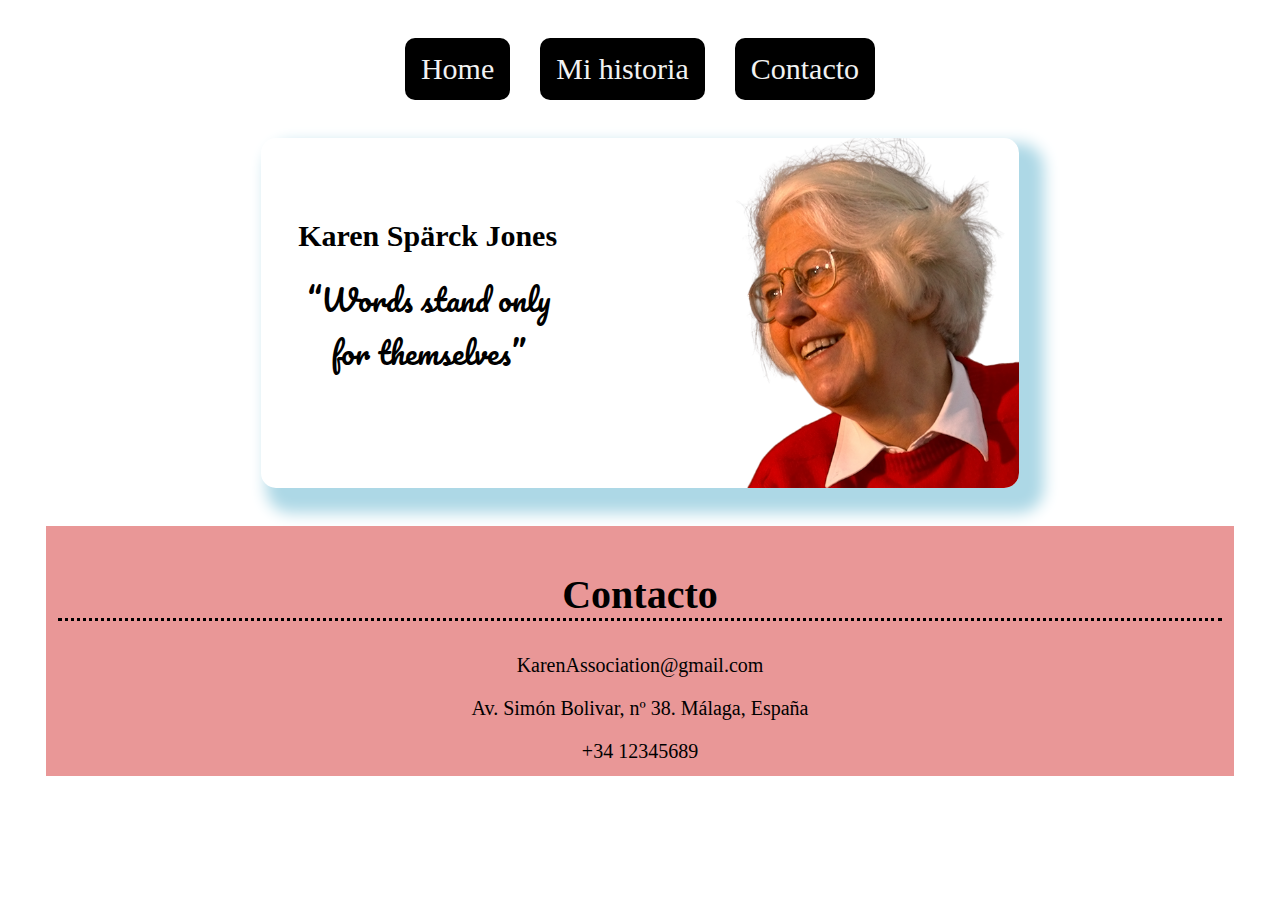
<file: index.html>
<!DOCTYPE html>
<html>
  <head>
    <meta charset="UTF-8" />
   <meta name="viewport" content="width=device-width, initial-scale=1.0">
    <title>Karen Spärck Jones</title>
    <link rel="stylesheet" href="./css/index.css" />
    <link rel="stylesheet" href="./css/navbar.css" />
    <link rel="stylesheet" href="./css/footer.css" />
    <link rel="preconnect" href="https://fonts.googleapis.com"><link rel="preconnect" href="https://fonts.gstatic.com" crossorigin><link href="https://fonts.googleapis.com/css2?family=Pacifico&display=swap" rel="stylesheet">
    <link rel="icon" type="image/x-icon" href="./img/Karen.png">
  </head>
  <body>
    <nav>
      <div class="topnav" id="myTopnav">
        <a href="./index.html">Home</a>
        <a href="./bio.html">Mi historia</a>
        <a href="./contact.html">Contacto</a>
        <a href="javascript:void(0);" class="icon" onclick="myFunction()">Menú</a>
      </div>
    </nav>

    <div class="hero">
      <div class="hero_text">
        <h1>Karen Spärck Jones</h1>
        <q>Words stand only for themselves</q>
      </div>
      <div class="hero_img"></div>
    </div>

    <footer>
      <div class="contacto">
        <h2>Contacto</h2>
        <p>KarenAssociation@gmail.com</p>
        <p>Av. Simón Bolivar, nº 38. Málaga, España</p>
        <p>+34 12345689</p>
      </div>
    </footer>
  </body>
  <script src="./scripts/navresponsive.js"></script>
</html>
</file>
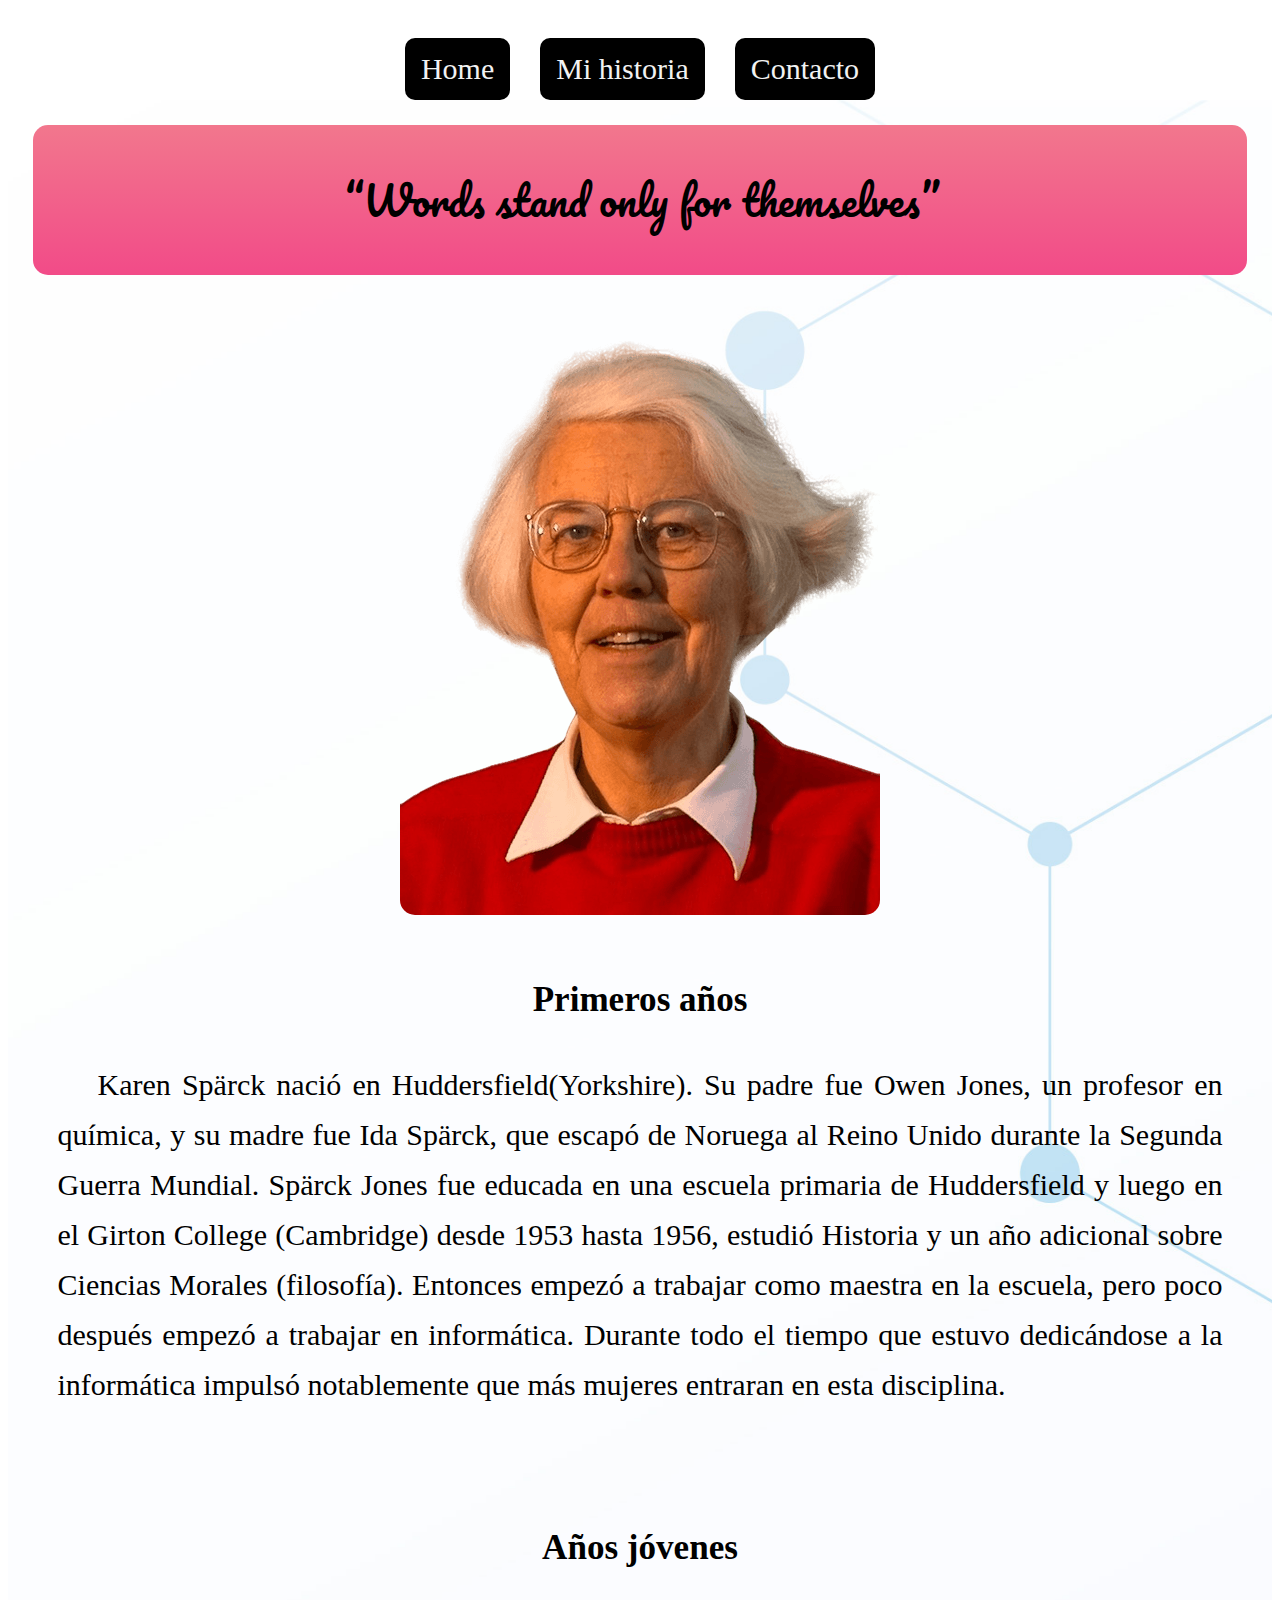
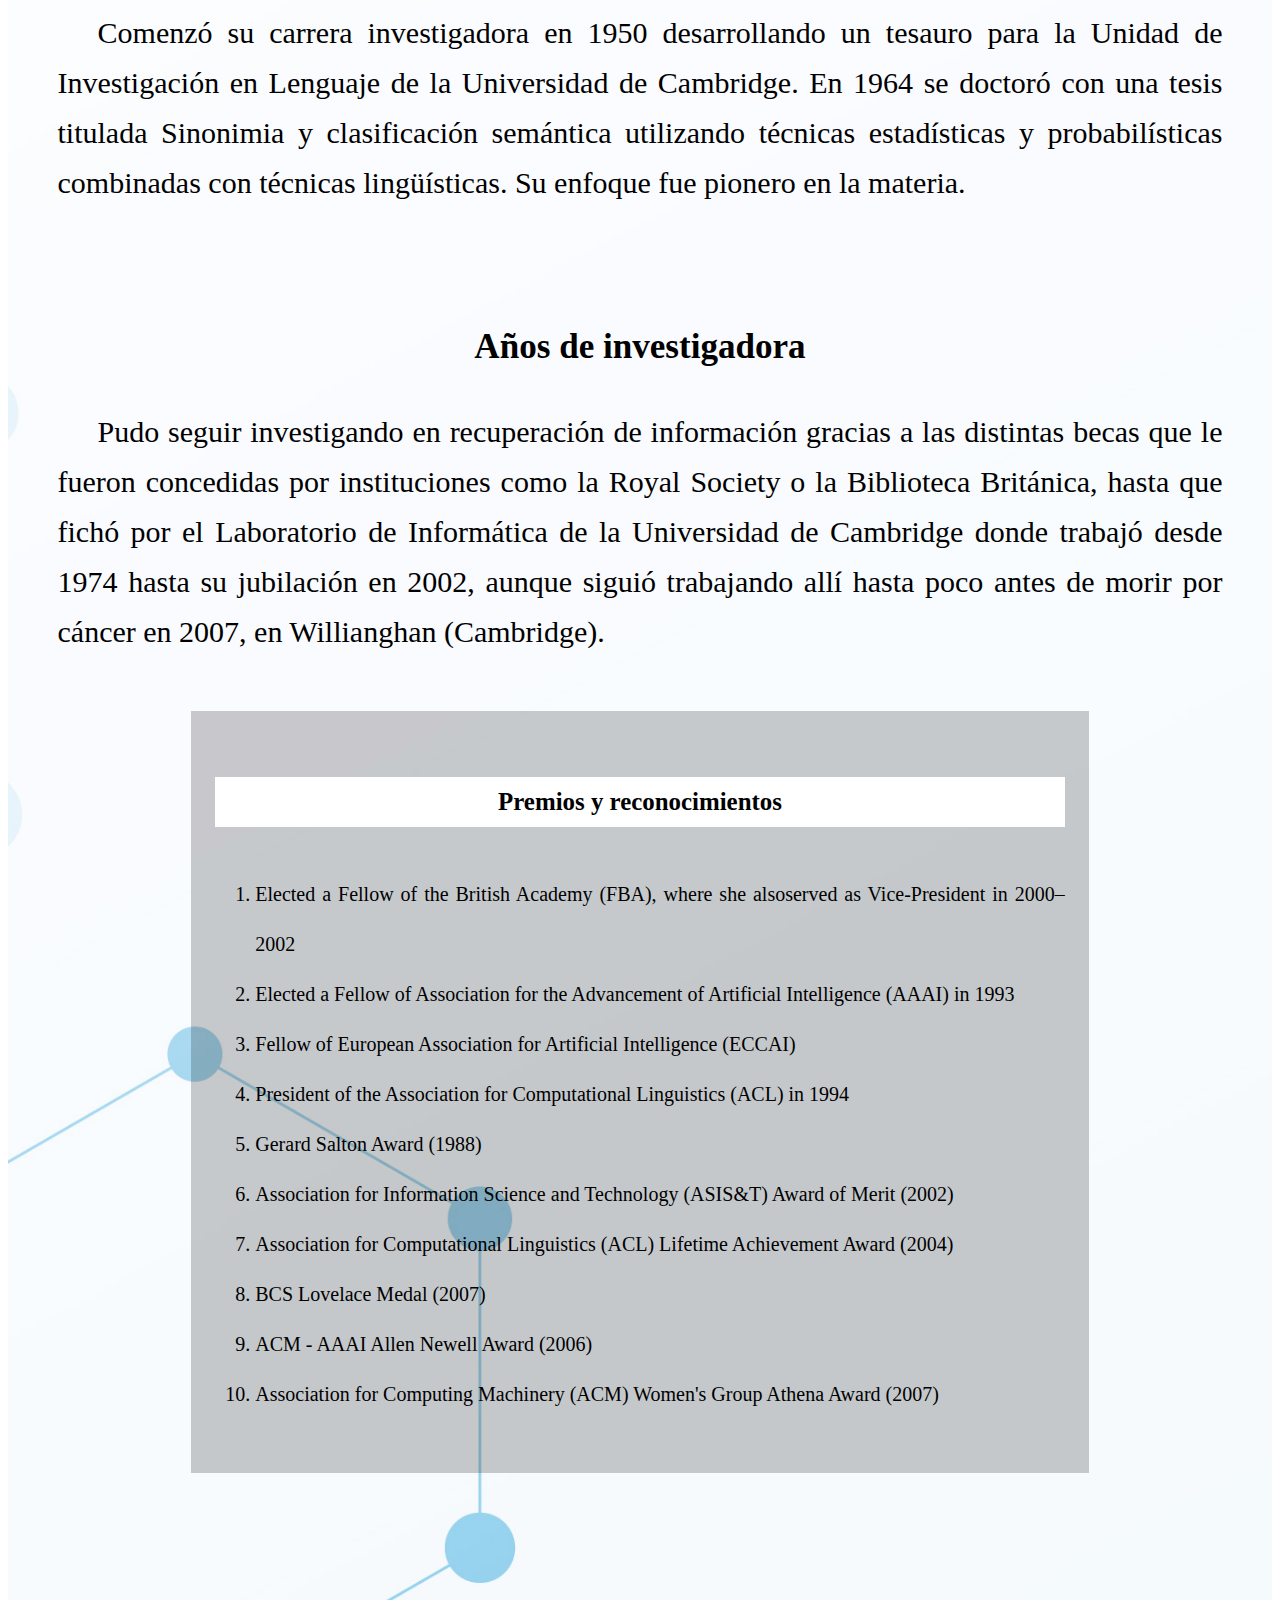
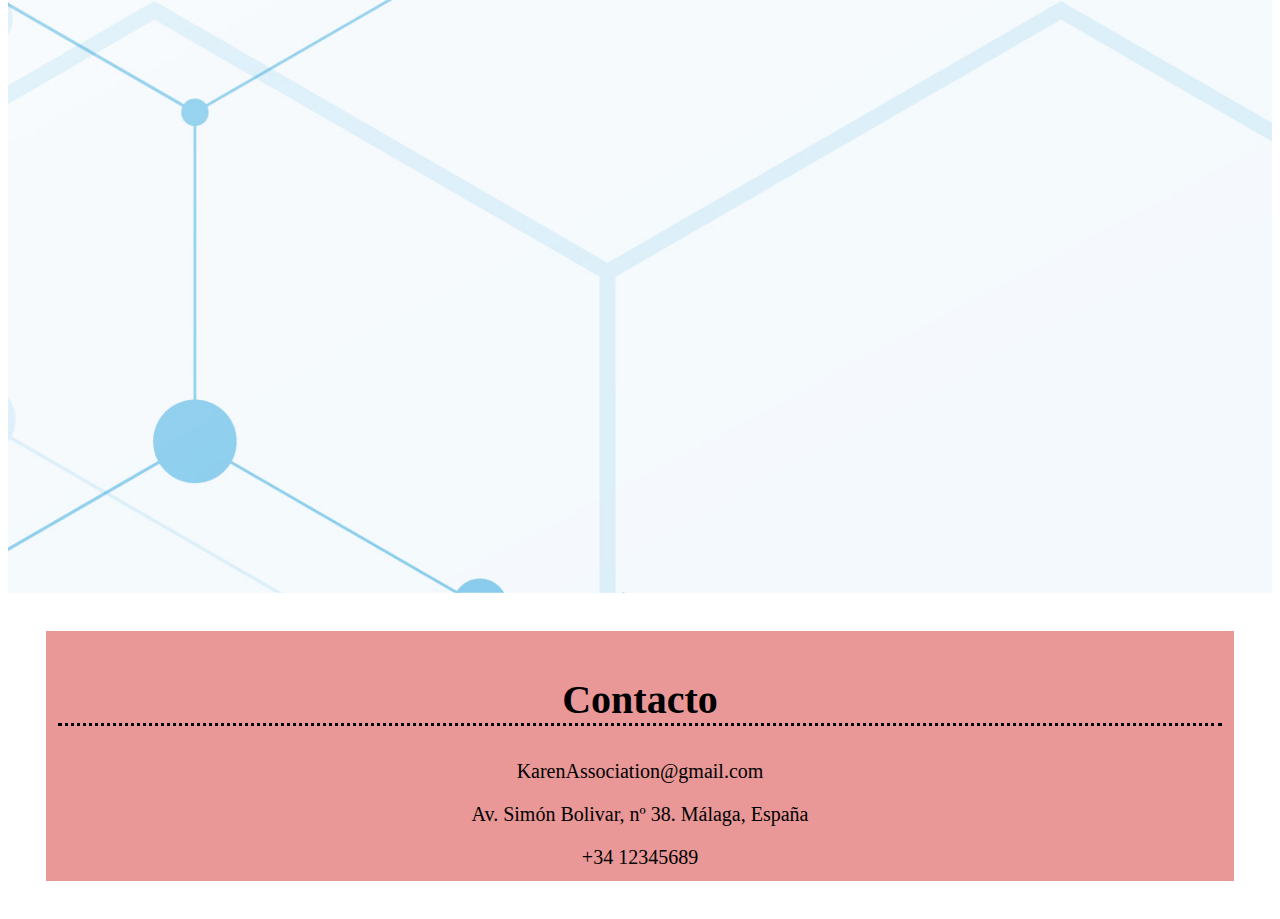
<file: bio.html>
<!DOCTYPE html>
<html>
  <head>
    <meta charset="UTF-8" />
    <meta name="viewport" content="width=device-width, initial-scale=1" />
    <title>Biografía</title>
    <link rel="stylesheet" href="./css/bio.css" />
    <link rel="stylesheet" href="./css/navbar.css" />
    <link rel="stylesheet" href="./css/footer.css" />
    <link rel="preconnect" href="https://fonts.googleapis.com"><link rel="preconnect" href="https://fonts.gstatic.com" crossorigin><link href="https://fonts.googleapis.com/css2?family=Pacifico&display=swap" rel="stylesheet">
    <link rel="icon" type="image/x-icon" href="./img/Karen.png">
  </head>

  <body>
    <nav>
      <div class="topnav" id="myTopnav">
        <a href="./index.html">Home</a>
        <a href="./bio.html">Mi historia</a>
        <a href="./contact.html">Contacto</a>
        <a href="javascript:void(0);" class="icon" onclick="myFunction()">Menú</a>
      </div>
    </nav>
    <main>
      <header>
        <q>Words stand only for themselves</q>
      </header>
      <div class="karen">
         <img id="karen" src="./img/Karen.png" />
      </div>
      <div class="bio">
         <div class="info1">
          <h3>Primeros años</h3>
          <p>
            Karen Spärck nació en Huddersfield(Yorkshire). Su padre fue Owen
            Jones, un profesor en química, y su madre fue Ida Spärck, que escapó
            de Noruega al Reino Unido durante la Segunda Guerra Mundial. Spärck
            Jones fue educada en una escuela primaria de Huddersfield y luego en
            el Girton College (Cambridge) desde 1953 hasta 1956, estudió
            Historia y un año adicional sobre Ciencias Morales (filosofía).
            Entonces empezó a trabajar como maestra en la escuela, pero poco
            después empezó a trabajar en informática. Durante todo el tiempo que
            estuvo dedicándose a la informática impulsó notablemente que más
            mujeres entraran en esta disciplina.
          </p>
        </div>
        <div class="info2">
          <h3>Años jóvenes</h3>
          <p>
            Comenzó su carrera investigadora en 1950 desarrollando un tesauro
            para la Unidad de Investigación en Lenguaje de la Universidad de
            Cambridge. En 1964 se doctoró con una tesis titulada Sinonimia y
            clasificación semántica utilizando técnicas estadísticas y
            probabilísticas combinadas con técnicas lingüísticas. Su enfoque fue
            pionero en la materia.
          </p>
        </div>
        <div class="info3">
          <h3>Años de investigadora</h3>
          <p>
            Pudo seguir investigando en recuperación de información gracias a
            las distintas becas que le fueron concedidas por instituciones como
            la Royal Society o la Biblioteca Británica, hasta que fichó por el
            Laboratorio de Informática de la Universidad de Cambridge donde
            trabajó desde 1974 hasta su jubilación en 2002, aunque siguió
            trabajando allí hasta poco antes de morir por cáncer en 2007, en
            Willianghan (Cambridge).
          </p>
        </div>
        <div class="awards">
         <h5>Premios y reconocimientos</h5> 
         <ol>
            <li>
              Elected a Fellow of the British Academy (FBA), where she
              alsoserved as Vice-President in 2000–2002
            </li>
            <li>
              Elected a Fellow of Association for the Advancement of Artificial
              Intelligence (AAAI) in 1993
            </li>
            <li>
              Fellow of European Association for Artificial Intelligence (ECCAI)
            </li>
            <li>
              President of the Association for Computational Linguistics (ACL)
              in 1994
            </li>
            <li>Gerard Salton Award (1988)</li>
            <li>
              Association for Information Science and Technology (ASIS&T) Award
              of Merit (2002)
            </li>
            <li>
              Association for Computational Linguistics (ACL) Lifetime
              Achievement Award (2004)
            </li>
            <li>BCS Lovelace Medal (2007)</li>
            <li>ACM - AAAI Allen Newell Award (2006)</li>
            <li>
              Association for Computing Machinery (ACM) Women's Group Athena
              Award (2007)
            </li>
          </ol>
        </div>
        <div class="video">
          <iframe src="https://www.youtube.com/embed/5fYeKiebpuo" title="Finding the Information Wood in Natural Language Trees, lecture by Karen Jones Spärck" frameborder="0" allow="accelerometer; autoplay; clipboard-write; encrypted-media; gyroscope; picture-in-picture" allowfullscreen></iframe>
        </div>
      </div>
    </main>
    <footer>
      <div class="contacto">
        <h2>Contacto</h2>
        <p>KarenAssociation@gmail.com</p>
        <p>Av. Simón Bolivar, nº 38. Málaga, España</p>
        <p>+34 12345689</p>
      </div>
    </footer>
  </body>
  <script src="./scripts/navresponsive.js"></script>
</html>
</file>
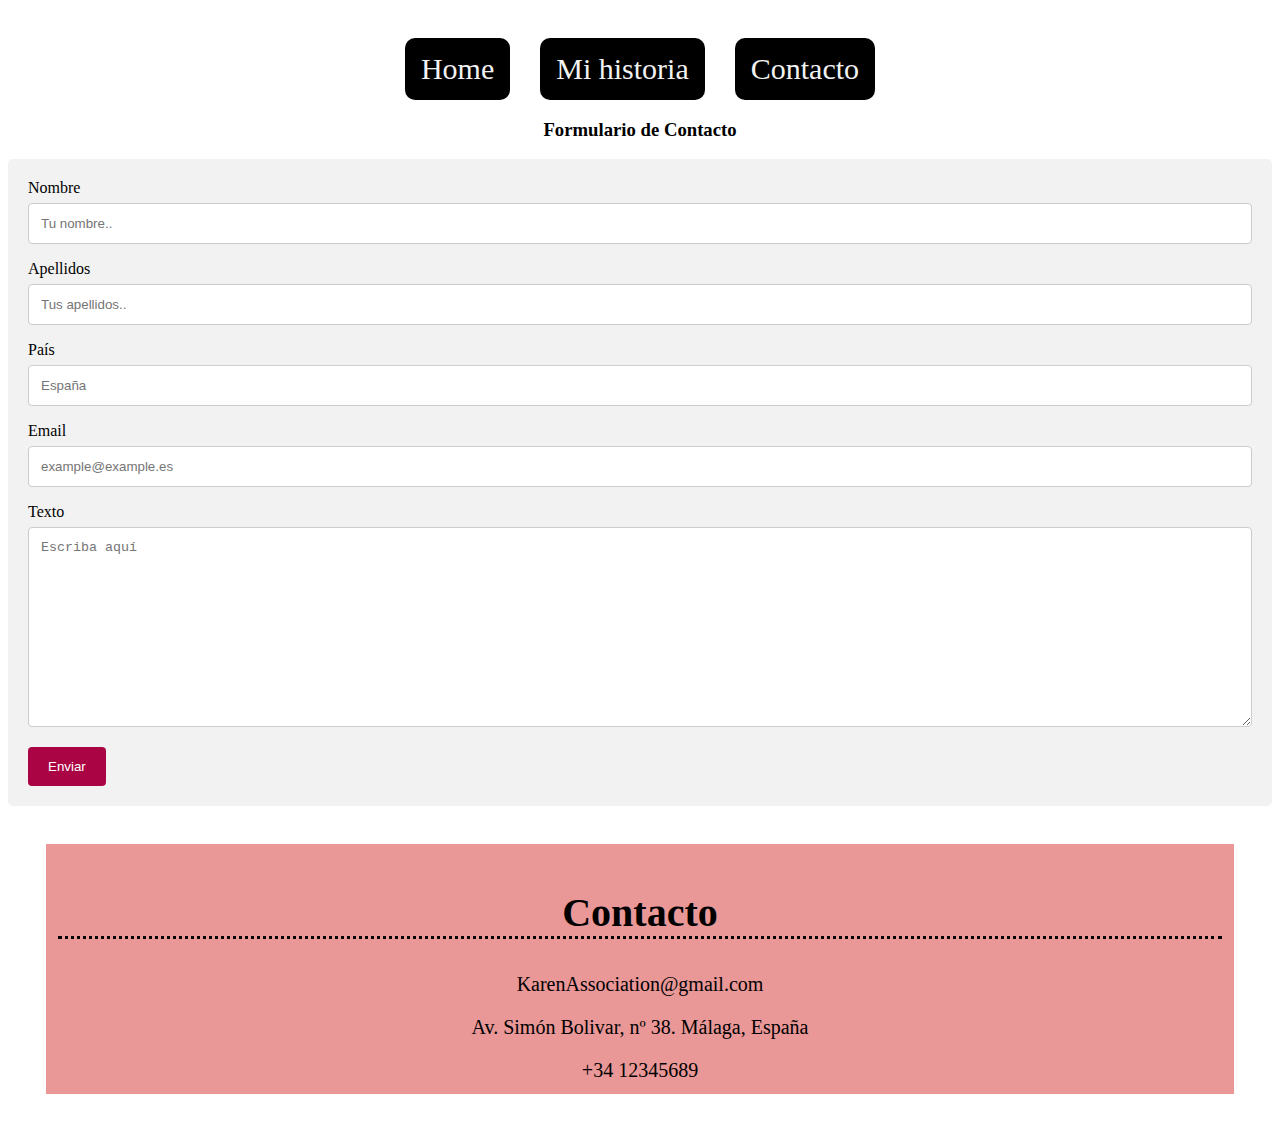
<file: contact.html>
<!DOCTYPE html>
<html>
  <head>
    <meta charset="UTF-8">
    <meta name="viewport" content="width=device-width, initial-scale=1" />
    <title>Contacto</title>
    <link rel="stylesheet" href="./css/contact.css" />
    <link rel="stylesheet" href="./css/navbar.css" />
    <link rel="stylesheet" href="./css/footer.css" />
    <link rel="icon" type="image/x-icon" href="./img/Karen.png">
  </head>
  <body>
    <nav>
      <div class="topnav" id="myTopnav">
        <a href="./index.html">Home</a>
        <a href="./bio.html">Mi historia</a>
        <a href="./contact.html">Contacto</a>
        <a href="javascript:void(0);" class="icon" onclick="myFunction()">Menú</a>
      </div>
    </nav>
    <h3>Formulario de Contacto</h3>

    <div class="container">
      <form action="/action_page.php">
        <label for="fname">Nombre</label>
        <input
          type="text"
          id="fname"
          name="firstname"
          placeholder="Tu nombre.."
        />

        <label for="lname">Apellidos</label>
        <input
          type="text"
          id="lname"
          name="lastname"
          placeholder="Tus apellidos.."
        />

        <label for="country">País</label>
        <input
          type="text"
          id="lname"
          name="País"
          placeholder="España"
        />
        <label for="country">Email</label>
        <input
          type="text"
          id="lname"
          name="Email"
          placeholder="example@example.es"
        />

        <label for="subject">Texto</label>
        <textarea
          id="subject"
          name="subject"
          placeholder="Escriba aquí"
          style="height: 200px"
        ></textarea>

        <input type="submit" value="Enviar" />
      </form>
    </div>
    <footer>
      <div class="contacto">
        <h2>Contacto</h2>
        <p>KarenAssociation@gmail.com</p>
        <p>Av. Simón Bolivar, nº 38. Málaga, España</p>
        <p>+34 12345689</p>
      </div>
    </footer>
  </body>
  <script src="./scripts/navresponsive.js"></script>
</html>
</file>
<file: css/index.css>
.hero{
   width: 60%;
   display: grid;
   grid-template-columns: 40% auto;
   border-radius: 15px;
   box-shadow: 15px 15px 15px  10px lightblue;
   margin-top: 3%;
   margin-left: auto;
   margin-right: auto;
   justify-content: space-between;
}
.hero_img{
   grid-template-columns: 2;
   background-image: url('../img/karennoback.png');
   background-size: cover;
   background-repeat: no-repeat;
   background-position: center;
   height: 350px;
   width: 300px;
   border-radius: 15px;
}

.hero_text{
   grid-template-columns: 1;
   text-align: center;
   margin-top: 20%;
   margin-left: 10%;
}
h1{
   font-size: 30px;
}
q {
   font-size: 30px;
   font-family: 'Pacifico', cursive;

}
@media screen and (max-width: 600px) {
   .hero {
      width: auto;
      grid-template-columns: auto;
      justify-content: center;
      justify-items: center;
   }
   .hero_text{
      margin-top: 0%;
      margin-left: 0%;
   }
   .hero_img{
      border-radius: 0px;
   }
}
</file>
<file: css/navbar.css>
.topnav {
  overflow: hidden;
  display: flex;
  justify-content: center;
  margin-top: 3%;
}
.topnav a {
  float: left;
  display: block;
  color: #f2f2f2;
  text-align: center;
  padding: 14px 16px;
  text-decoration: none;
  font-size: 30px;
  background-color: black;
  border-radius: 10px;
  margin-left: 15px;
  margin-right: 15px;
  
}
.topnav a:hover {
  background-color: #ddd;
  color: black;
}
.topnav .icon {
  display: none;
}


@media screen and (max-width: 600px) {
  .topnav a {display: none;}
  .topnav a.icon {
    float: right;
    display: block;
    background-color: black;
    border-radius: 10px;
  }
}
@media screen and (max-width: 600px) {
  .topnav.responsive {
    position: relative;
    display: block;
  }
  .topnav.responsive .icon  {
    position: absolute;
    right: 2%;
    top: 4%;
    font-size: 15px;
    background-color: rgb(255, 255, 255);
    color: rgb(0, 0, 0);
  }
  .topnav.responsive a {
    float: none;
    display: block;
    color: #f2f2f2;
    text-align: center;
    padding: 14px 16px;
    text-decoration: none;
    font-size: 30px;
    background-color: black;
    border-radius: 10px;
    margin-left: 15px;
    margin-right: 15px;
  }
}
</file>
<file: css/footer.css>
footer{
   box-sizing: border-box;
   margin: 3%;
   text-align: center;
   background-color: rgb(233, 151, 151);
   height: 250px;
}
h2{
   font-size: 40px;
   border-bottom-style: dotted;
}
.contacto{
   padding: 1%;
}

footer p{
   font-size: 20px;
}
</file>
<file: css/bio.css>
main {
   background-image: url(../img/bio_background.jpg);
   background-size: cover;
   background-repeat: no-repeat;
   background-position: center;
   position: relative;
   padding: 2%;
}

header {
   display: flex;
   height: 150px;
   background-image: linear-gradient(#f2778D, #F24B88);
   border-radius: 15px;
   align-items: center;
   justify-content: center;
}
q {
   font-size: 40px;
   font-family: 'Pacifico', cursive;
}
li {
   font-size: 20px;
}

.bio {
   display: grid;
   grid-template-columns: auto;
}
.bio div {
   text-align: justify;
   line-height: 50px;
   font-size: 30px;
   padding: 2%;
}
.bio h3{
   text-align: center;
}
.awards{
   background-color: rgba(0, 0, 0, 0.2);
   width: 70%;
   margin-left: auto;
   margin-right: auto;
}
.awards h5 {
   text-align: center;
   background-color: rgba(255, 255, 255);
}
.bio p{
   text-indent: 40px;
}
.karen{
   display: grid;
   grid-template-columns: auto auto auto;
}
#karen {
   grid-column: 2;
   border-radius: 15px;
   margin-left: auto;
   margin-right: auto;
}
.video{
   display: flex;
   justify-content: center;
}
iframe{
   margin-top: 4%; 
   width: 70%;
   height: 600px;
}


@media screen and (max-width: 850px) {
   iframe{
      width: 100%;
   }
}
@media screen and (max-width: 600px) {
   .awards{
      display: block;
   }
   q {
      font-size: 30px;
      text-align: center;
   }
   .karen{
      justify-content: center;
      align-items: center;
   }
   #karen{
      height: 60%;
   }
   .bio div{
      font-size: 20px;
      line-height: normal;
   }
   .awards{
      width: 95%;
   }
   .awards h5{
      font-size: 20px;
   }
   iframe{
      width: 100%;
   }
}
</file>
<file: css/contact.css>
* {
  box-sizing: border-box;
}
h3{
   text-align: center;
}
input[type="text"],
select,
textarea {
  width: 100%;
  padding: 12px;
  border: 1px solid #ccc;
  border-radius: 4px;
  box-sizing: border-box;
  margin-top: 6px;
  margin-bottom: 16px;
  resize: vertical;
}

input[type="submit"] {
  background-color: #aa0444;
  color: white;
  padding: 12px 20px;
  border: none;
  border-radius: 4px;
  cursor: pointer;
}

input[type="submit"]:hover {
  background-color: #45a049;
}

.container {
  border-radius: 5px;
  background-color: #f2f2f2;
  padding: 20px;
}
</file>
